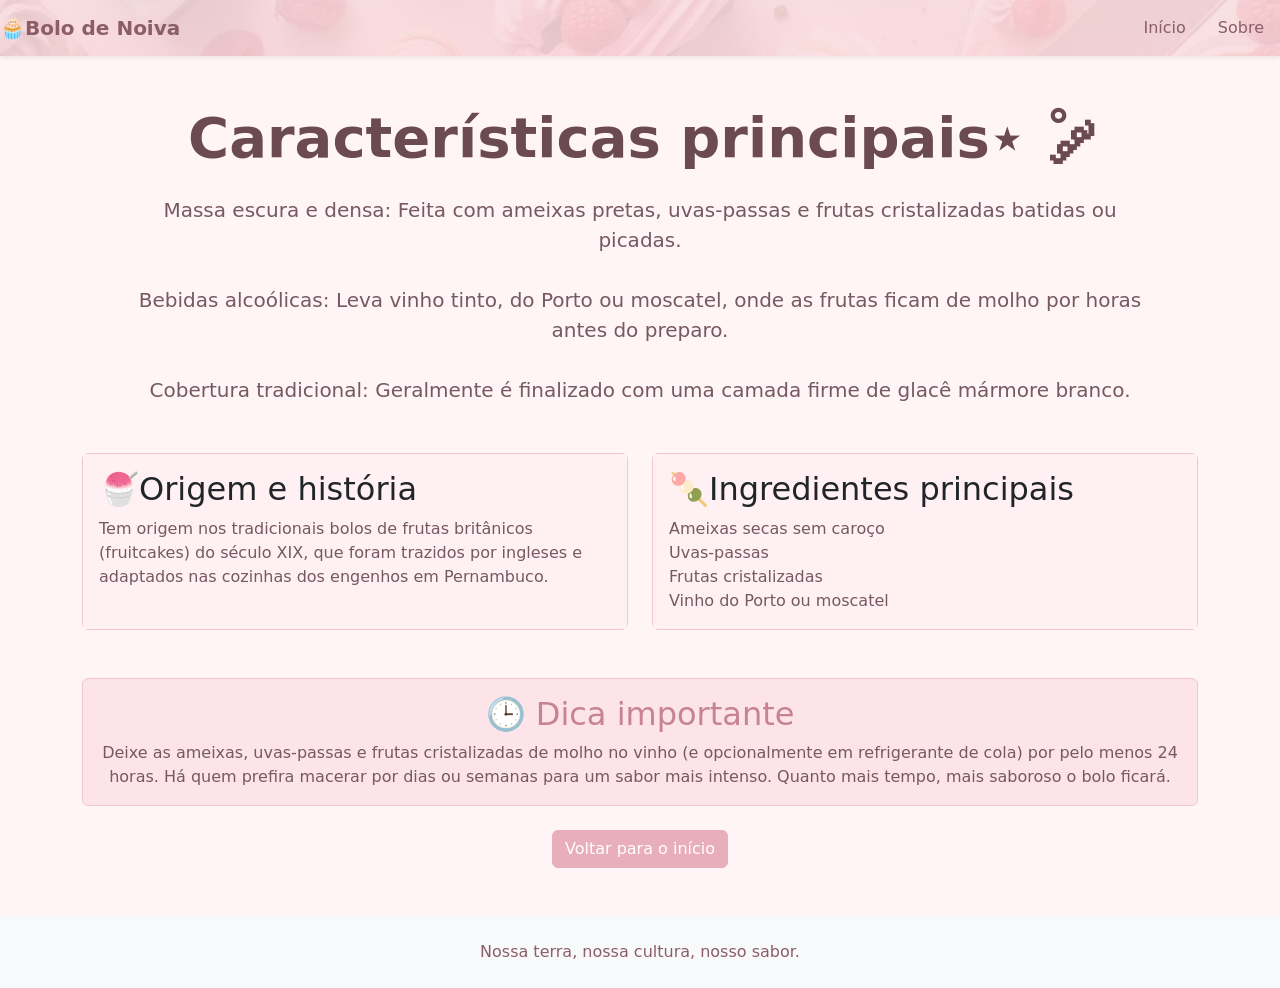
<file: sobre.html>
<!DOCTYPE html>
<html lang="pt-BR">

<head>
    <meta charset="UTF-8">

    <meta name="viewport" content="width=device-width, initial-scale=1.0">

    <title>Comidas Típicas | Pernambuco</title>

    <!-- Bootstrap CSS -->
    <link
        href="https://cdn.jsdelivr.net/npm/bootstrap@5.3.3/dist/css/bootstrap.min.css"
        rel="stylesheet">

    <!-- CSS próprio -->
    <link rel="stylesheet" href="style.css">
</head>
    
<body>

    <!-- Navbar -->
  <nav class="navbar navbar-expand-lg shadow-sm navbar-personalizada">

        <a class="navbar-brand fw-bold" href="index.html">
                🧁Bolo de Noiva
            </a>

             <div class="navbar-nav ms-auto">

                <a class="nav-link px-3" href="index.html">
                    Início
                </a>

                <a class="nav-link px-3" href="sobre.html">
                    Sobre
                </a>

            </div>

        </div>

    </nav>


    <!-- Conteúdo -->
    <main class="container py-5">

        <div class="text-center mb-5">

            <h1 class="display-4 fw-bold">
                Características principais⋆ ˚ ༘
            </h1>

            <p class="lead px-md-5 mt-4">
            Massa escura e densa: Feita com ameixas pretas,
            uvas-passas e frutas cristalizadas batidas ou picadas.
            <br><br>

            Bebidas alcoólicas: Leva vinho tinto, do Porto ou moscatel,
            onde as frutas ficam de molho por horas antes do preparo.
            <br><br>

            Cobertura tradicional: Geralmente é finalizado com uma
            camada firme de glacê mármore branco.
        </p>

    </div>


        <!-- Cards -->
        <div class="row">

            <div class="col-md-6 mb-4">

                <div class="card h-100">

                    <div class="card-body">

                        <h2 class="card-title">
                            🍧Origem e história
                        </h2>

                        <p class="card-text">
                            Tem origem nos tradicionais bolos de frutas britânicos 
                            (fruitcakes) do século XIX, que foram trazidos por 
                            ingleses e adaptados nas cozinhas dos engenhos em Pernambuco.
                        </p>

                    </div>

                </div>

            </div>


            <div class="col-md-6 mb-4">

                <div class="card h-100">

                    <div class="card-body">

                        <h2 class="card-title">
                            🍡Ingredientes principais
                        </h2>

                        <p class="card-text">
                            Ameixas secas sem caroço
                            <br>Uvas-passas
                            <br>Frutas cristalizadas
                            <br>Vinho do Porto ou moscatel
                        </p>

                    </div>

                </div>

            </div>

        </div>


        <!-- Alerta -->
        <div class="alert alert-success mt-4 text-center">

            <h2>
                🕒 Dica importante
            </h2>

            <p class="mb-0"> Deixe as ameixas, uvas-passas e frutas 
                cristalizadas de molho no vinho (e opcionalmente em 
                refrigerante de cola) por pelo menos 24 horas. 
                Há quem prefira macerar por dias ou semanas para 
                um sabor mais intenso. Quanto mais tempo, mais saboroso o bolo ficará.
            </p>

        </div>


        <!-- Voltar -->
        <div class="text-center mt-4">

            <a href="index.html" class="btn btn-primary">
                Voltar para o início
            </a>

        </div>

    </main>


    <!-- Rodapé -->
    <footer class="bg-body-tertiary text-center py-4">

        <p class="mb-0">
            Nossa terra, nossa cultura, nosso sabor.

    </footer>

</body>

</html>
</file>
<file: style.css>
body {
    background-color: #FFF5F7;
    color: #6B4A52;
}

/* Navbar */
.navbar {
    background-color: #FADCE2 !important;
}

.navbar-brand,
.nav-link {
    color: #8B5E67 !important;
}

.nav-link:hover {
    color: #C98C99 !important;
}

/* Título principal */
.titulo-principal {
    color: #000000;
}

/* Textos */
p {
    color: #765962;
}

/* Botão */
.btn-primary {
    background-color: #E9AEBB;
    border-color: #E9AEBB;
    color: #FFFFFF;
}

.btn-primary:hover {
    background-color: #D995A4;
    border-color: #D995A4;
}

/* Títulos das seções */
h2 {
    color: #020202;
}

h3 {
    color: #070707;
}

/* Cards */
.card {
    background-color: #FFF0F3;
    border: 1px solid #F3C6CF;
}

.card-body {
    background-color: #FFF0F3;
}

.card-text {
    color: #765962;
}

/* Caixa de dica */
.alert-info {
    background-color: #FCE4E9;
    border-color: #F3C6CF;
    color: #765962;
}

.alert-info h2 {
    color: #C78391;
}

/* Rodapé */
footer {
    background-color: #FADCE2 !important;
    color: #8B5E67;
}

footer p {
    color: #8B5E67;
}

/* Alerta - Dica importante */
.alert-success {
    background-color: #FCE4E9;
    border-color: #F3C6CF;
    color: #765962;
}

.alert-success h2 {
    color: #C78391;
}

.alert-success p {
    color: #765962;
}

.navbar-personalizada {
    background-image: 
        linear-gradient(rgba(248, 223, 228, 0.88), rgba(250, 220, 226, 0.88)),
        url("Bolosouzaleao.jpg");

    background-size: cover;
    background-position: center;
    background-repeat: no-repeat;
}
</file>
